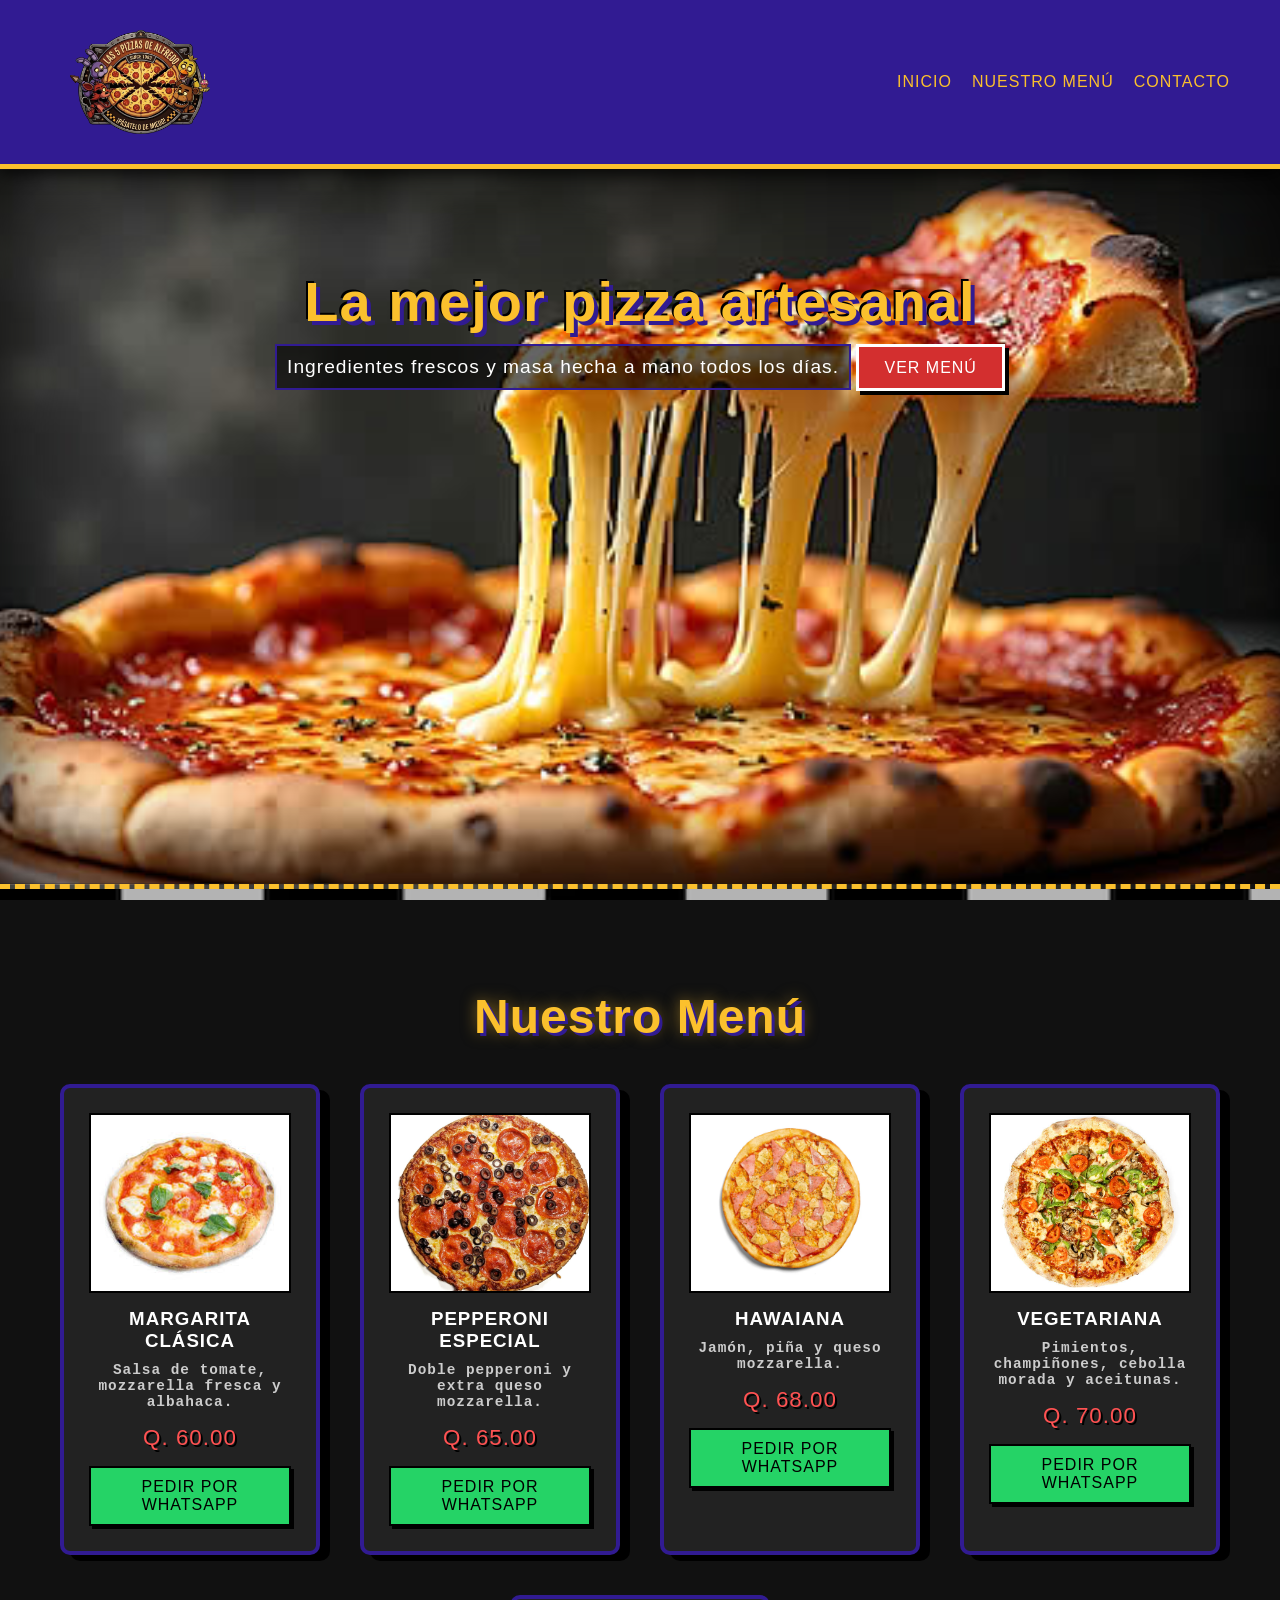
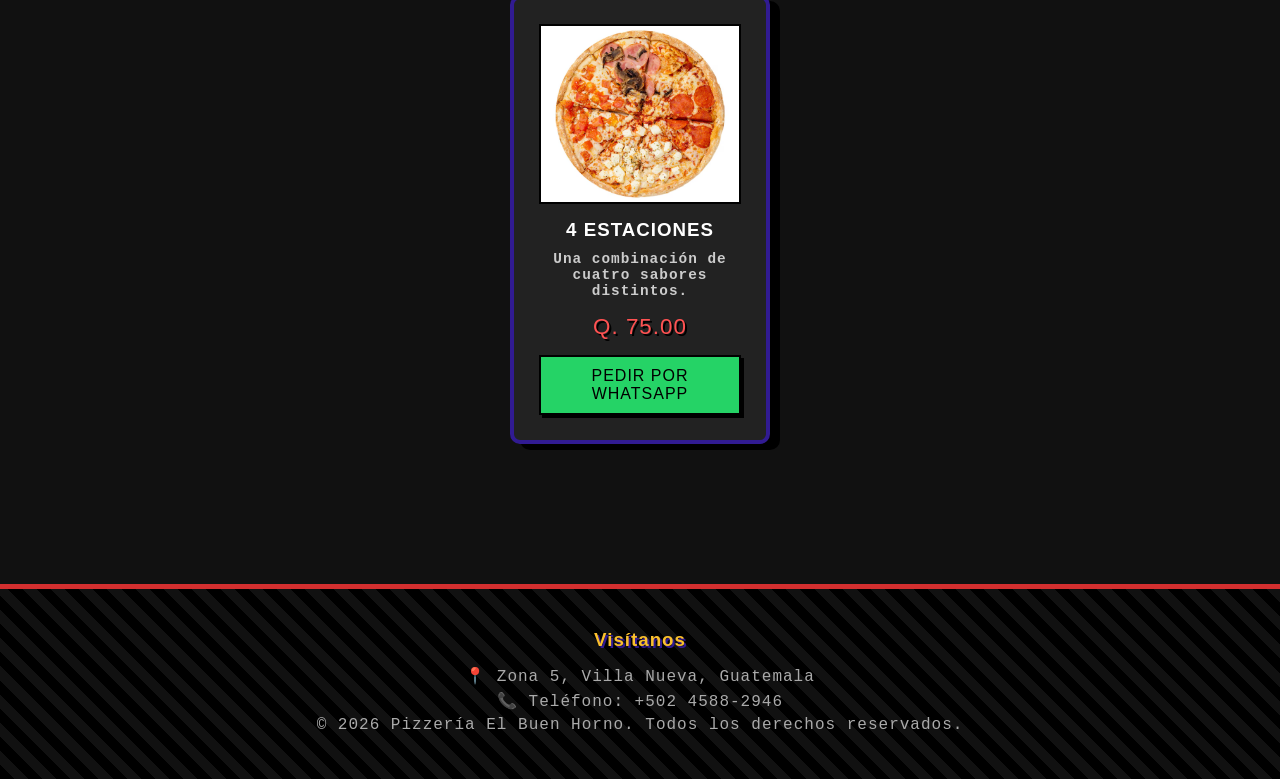
<file: index.html>
<!DOCTYPE html>
<html lang="es">
<head>
    <meta charset="UTF-8">
    <meta name="viewport" content="width=device-width, initial-scale=1.0">
    <title>Pizzería Las 5 Pizzas De Alfredo</title>
    <link rel="stylesheet" href="estilo.css">
</head>
<body>
    <header>
<div class="logo"><img src="img/Logo.png" alt="Logo Pizzería Las 5 Pizzas De Alfredo"></div>
<nav>
<ul>
<li><a href="#inicio">Inicio</a></li>
<li><a href="#menu">Nuestro Menú</a></li>
<li><a href="#contacto">Contacto</a></li>
</ul>
</nav></header>

<section id="inicio" class="contenido">
<div class="hero-texto">
<h1>La mejor pizza artesanal</h1>
<p>Ingredientes frescos y masa hecha a mano todos los días.</p> 
<a href="#menu" class="btn">Ver Menú</a>
 </div> </section>

<section id="menu" class="menu-seccion">
<h2>Nuestro Menú</h2>
<div class="contenedor-pizzas">
<div class="tarjeta-pizza">
<img src="img/PizzaMargarita.jpg" alt="Pizza Margarita" class="tarjeta-pizza-img">
<h3>Margarita Clásica</h3>
<p>Salsa de tomate, mozzarella fresca y albahaca.</p>
<span class="precio">Q. 60.00</span>
<a href="https://wa.me/50245882946?text=Hola,%20quiero%20pedir%20una%20Pizza%20Margarita" class="btn-whatsapp" target="_blank">Pedir por WhatsApp</a></div>

<div class="tarjeta-pizza">
<img src="img/pizzap.jpg" alt="Pizza Pepperoni" class="tarjeta-pizza-img">
<h3>Pepperoni Especial</h3>
<p>Doble pepperoni y extra queso mozzarella.</p>
<span class="precio">Q. 65.00</span>
<a href="https://wa.me/50245882946?text=Hola,%20quiero%20pedir%20una%20Pizza%20de%20Pepperoni" class="btn-whatsapp" target="_blank">
Pedir por WhatsApp </a></div>

           

<div class="tarjeta-pizza">
<img src="img/pizzah.jpg" alt="Pizza Hawaiana" class="tarjeta-pizza-img">
<h3>Hawaiana</h3>
<p>Jamón, piña y queso mozzarella.</p>
<span class="precio">Q. 68.00</span>
<a href="https://wa.me/50245882946?text=Hola,%20quiero%20pedir%20una%20Pizza%20Hawaiana"class="btn-whatsapp" target="_blank">Pedir por WhatsApp </a>
</div>

        

<div class="tarjeta-pizza">
<img src="img/pizzav.jpg" alt="Pizza Vegetariana" class="tarjeta-pizza-img">
<h3>Vegetariana</h3>
<p>Pimientos, champiñones, cebolla morada y aceitunas.</p>
<span class="precio">Q. 70.00</span>
<a href="https://wa.me/50245882946?text=Hola,%20quiero%20pedir%20una%20Pizza%20Vegetariana" 
class="btn-whatsapp" target="_blank">Pedir por WhatsApp </a></div>

<div class="tarjeta-pizza">
<img src="img/pizza4.jpg" alt="Pizza 4 Estaciones" class="tarjeta-pizza-img">
<h3>4 Estaciones</h3>
<p>Una combinación de cuatro sabores distintos.</p>
<span class="precio">Q. 75.00</span>
<a href="https://wa.me/50245882946?text=Hola,%20quiero%20pedir%20una%20Pizza%20de%204%20Estaciones" class="btn-whatsapp" target="_blank">
Pedir por WhatsApp </a></div>
</div></section>
 <footer id="contacto">
        <h3>Visítanos</h3>
        <p>📍 Zona 5, Villa Nueva, Guatemala</p>
        <p>📞 Teléfono: +502 4588-2946</p>
        <p>&copy; 2026 Pizzería El Buen Horno. Todos los derechos reservados.</p>
    </footer>
</body>
</html>
</file>
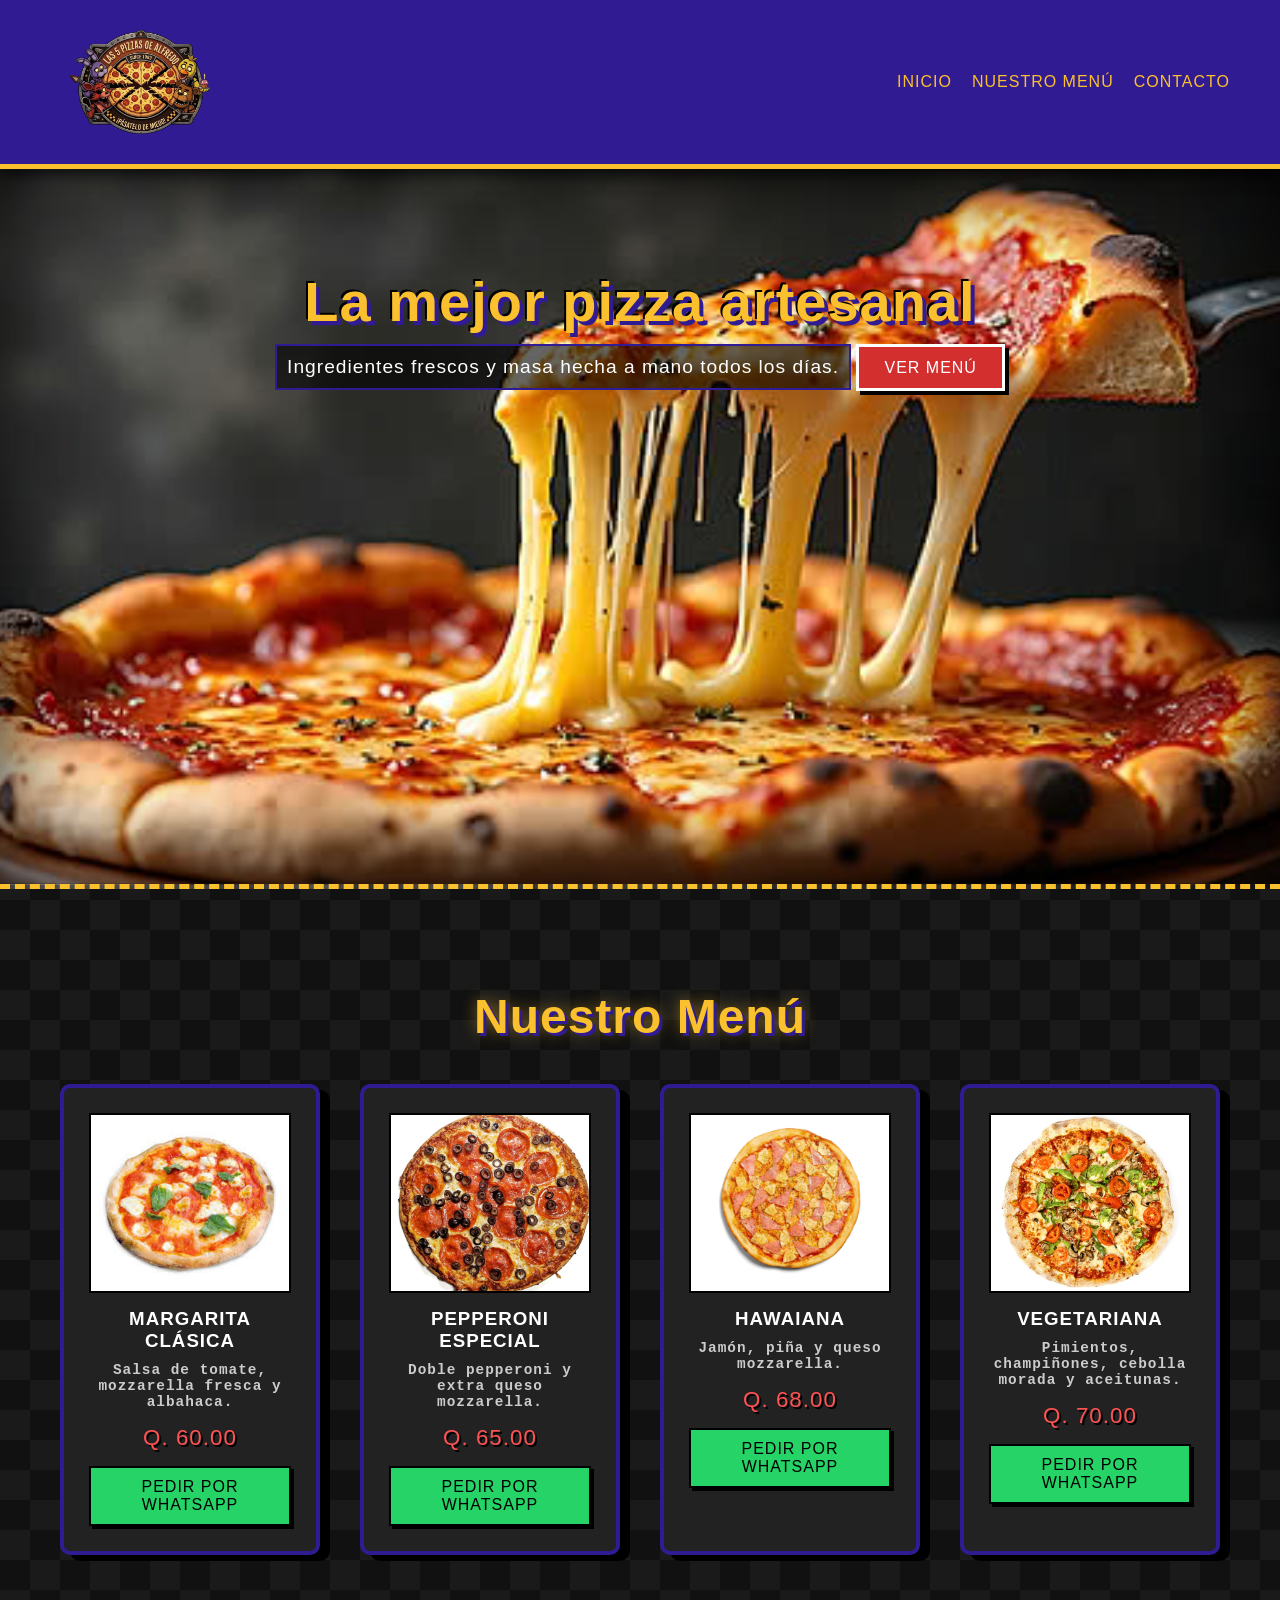
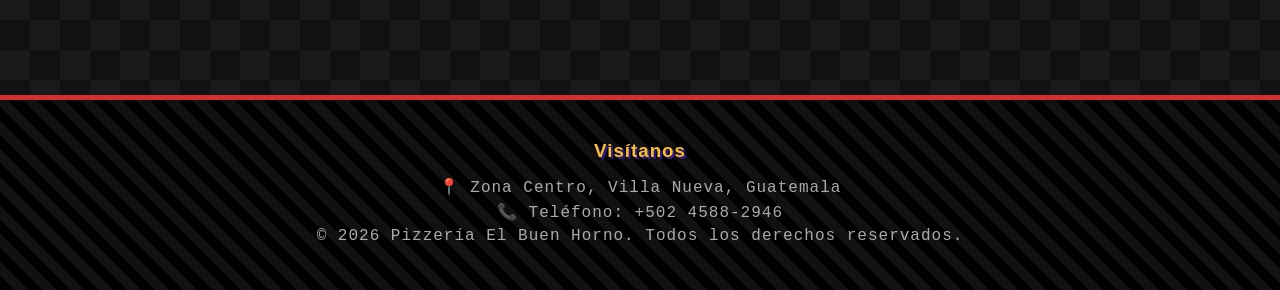
<file: Examen/Base.html>
<!DOCTYPE html>
<html lang="es">
<head>
    <meta charset="UTF-8">
    <meta name="viewport" content="width=device-width, initial-scale=1.0">
    <title>Pizzería El Buen Horno</title>
    <link rel="stylesheet" href="estilo.css">
</head>
<body>
    <header>
        <div class="logo"><img src="Logo.png" alt="Logo Pizzería El Buen Horno"></div>
        <nav>
            <ul>
                <li><a href="#inicio">Inicio</a></li>
                <li><a href="#menu">Nuestro Menú</a></li>
                <li><a href="#contacto">Contacto</a></li>
            </ul>
        </nav>
    </header>

    <section id="inicio" class="contenido">
        <div class="hero-texto">
            <h1>La mejor pizza artesanal</h1>
            <p>Ingredientes frescos y masa hecha a mano todos los días.</p>
            <a href="#menu" class="btn">Ver Menú</a>
        </div>
    </section>

    <section id="menu" class="menu-seccion">
        <h2>Nuestro Menú</h2>
        <div class="contenedor-pizzas">
            <div class="tarjeta-pizza">
                <img src="PizzaMargarita.jpg" alt="Pizza Margarita" class="tarjeta-pizza-img">
                <h3>Margarita Clásica</h3>
                <p>Salsa de tomate, mozzarella fresca y albahaca.</p>
                <span class="precio">Q. 60.00</span>
                <a href="https://wa.me/50245882946?text=Hola,%20quiero%20pedir%20una%20Pizza%20Margarita" 
       class="btn-whatsapp" target="_blank">
       Pedir por WhatsApp
                </a>

            </div>

            <div class="tarjeta-pizza">
                <img src="pizzap.jpg" alt="Pizza Pepperoni" class="tarjeta-pizza-img">
                <h3>Pepperoni Especial</h3>
                <p>Doble pepperoni y extra queso mozzarella.</p>
                <span class="precio">Q. 65.00</span>
                <a href="https://wa.me/50245882946?text=Hola,%20quiero%20pedir%20una%20Pizza%20de%20Pepperoni" 
       class="btn-whatsapp" target="_blank">
       Pedir por WhatsApp </a>
            </div>

       <div class="tarjeta-pizza">
                <img src="pizzah.jpg" alt="Pizza Hawaiana" class="tarjeta-pizza-img">
                <h3>Hawaiana</h3>
                <p>Jamón, piña y queso mozzarella.</p>
                <span class="precio">Q. 68.00</span>
                <a href="https://wa.me/50245882946?text=Hola,%20quiero%20pedir%20una%20Pizza%20Hawaiana"
       class="btn-whatsapp" target="_blank">
       Pedir por WhatsApp </a>
            </div>

        

            <div class="tarjeta-pizza">
                <img src="pizzav.jpg" alt="Pizza Vegetariana" class="tarjeta-pizza-img">
                <h3>Vegetariana</h3>
                <p>Pimientos, champiñones, cebolla morada y aceitunas.</p>
                <span class="precio">Q. 70.00</span>
                <a href="https://wa.me/50245882946?text=Hola,%20quiero%20pedir%20una%20Pizza%20Vegetariana" 
       class="btn-whatsapp" target="_blank">
       Pedir por WhatsApp </a>
            </div>

        </div>

    </section>

    <footer id="contacto">
        <h3>Visítanos</h3>
        <p>📍 Zona Centro, Villa Nueva, Guatemala</p>
        <p>📞 Teléfono: +502 4588-2946</p>
        <p>&copy; 2026 Pizzería El Buen Horno. Todos los derechos reservados.</p>
    </footer>

    <script> 
window.onscroll = function() {
  const header = document.querySelector('.header'); // Cambia '.navbar' por la clase de tu header
  
  if (window.scrollY > 50) { // Si baja más de 50px
    header.classList.add('header-activo');
  } else {
    header.classList.remove('header-activo');
  }
}; 
    </script>

</body>
</html>
</file>
<file: estilo.css>
* {
    margin: 0;
    padding: 0;
    box-sizing: border-box;
    font-family: 'Impact', 'Arial Black', 'Segoe UI', sans-serif;
    letter-spacing: 1px;
}

body {
    background-color: #111; 
    background-image: url('img/fondo2.jpg'); 
    background-size: cover; 
    background-position: center; 
    background-attachment: fixed; 
    color: #eee;
}

header {
    background-color: #311b92; 
    color: #fbc02d; 
    padding: 20px 50px;
    display: flex;
    justify-content: space-between;
    align-items: center;
    position: sticky; 
    top: 0;    
    z-index: 1000;
    border-bottom: 5px solid #fbc02d; 
    box-shadow: 0px 4px 15px rgba(0,0,0,0.8);
}

header .logo img {
  display: flex;
  justify-content: flex-start; 
  padding: 10px 20px;
   width: 180px; 
  height: auto; 
  display: block;
  max-width: 100%; 
  transition: width 0.3s ease;
}

nav ul {
    list-style: none;
    display: flex;
    gap: 20px;
}

nav a {
    color: #fbc02d;
    text-decoration: none;
    font-weight: normal;
    transition: all 0.3s;
    text-transform: uppercase;
}

nav a:hover {
    color: #ff5252; 
    text-shadow: 0 0 8px #ff5252; 
}


.contenido {
    background-image: url('img/Pizza.jpg'); 
    background-size: cover; 
    background-position: center; 
    background-color: #222; 
    padding: 100px 50px; 
    text-align: center;
    color: #fff;
    min-height: 80vh;
    border-bottom: 5px dashed #fbc02d; 
    box-shadow: inset 0 0 100px rgba(0,0,0,0.9);
}

.contenido h1 {
    font-size: 3.5em;
    margin-bottom: 10px;
    color: #fbc02d;
    text-shadow: 4px 4px 0px #311b92, -2px -2px 0px #000;
}

.contenido p {
    font-size: 1.2em; 
    margin-bottom: 30px;
    color: #fff;
    background-color: rgba(0, 0, 0, 0.6);
    display: inline-block;
    padding: 10px;
    border: 2px solid #311b92;
}

.btn {
    background-color: #d32f2f; 
    color: white;
    padding: 12px 25px;
    text-decoration: none;
    border-radius: 0px; 
    font-weight: normal;
    border: 3px solid #fff;
    box-shadow: 4px 4px 0px #000; 
    text-transform: uppercase;
    transition: all 0.2s;
}

.btn:hover {
    background-color: #b71c1c;
    box-shadow: 2px 2px 0px #000; 
    transform: translate(2px, 2px);
}

.menu-seccion {
    padding: 100px 50px;
    text-align: center;
}

.menu-seccion h2 { 
    margin-bottom: 40px; 
    color: #fbc02d;
    font-size: 3em;
    text-shadow: 3px 3px 0px #311b92, 0 0 15px rgba(251, 192, 45, 0.5); 
}

.contenedor-pizzas {
    display: flex;
    justify-content: center;
    gap: 40px;
    flex-wrap: wrap; 
}

.tarjeta-pizza {
    background-color: #222; 
    background-size: cover;
    border: 4px solid #311b92; 
    border-radius: 10px; 
    padding: 25px;
    width: 260px;
    box-shadow: 10px 6px 0px #000; 
    transition: transform 0.3s, box-shadow 0.3s;
}

.tarjeta-pizza img {
    width: 100%;          
    height: 180px;        
    object-fit: cover;
    border-radius: 0;
    margin-bottom: 15px;
    display: block;
    border: 2px solid #000;
}


.btn-whatsapp {
    display: inline-block; 
    margin-top: 15px;
    padding: 10px 15px;
    background-color: #25d366; 
    color: #000; 
    text-decoration: none;
    border-radius: 0px;
    font-weight: normal;
    border: 2px solid #000;
    box-shadow: 3px 3px 0px #000;
    transition: all 0.2s;
    text-transform: uppercase;
}

.btn-whatsapp:hover {
    background-color: #128c7e;
    box-shadow: 1px 1px 0px #000;
    transform: translate(2px, 2px);
}

.tarjeta-pizza:hover {
    transform: translateY(-5px);
    box-shadow: 10px 10px 0px #fbc02d; 
    border-color: #fbc02d;
}

.tarjeta-pizza h3 {
    margin-bottom: 10px;
    color: #fff;
    text-transform: uppercase;
    letter-spacing: 1px;
}

.tarjeta-pizza p {
    font-size: 0.9em;
    color: #ccc;
    margin-bottom: 15px;
    font-family: 'Courier New', Courier, monospace;
    font-weight: bold;
}

.precio {
    display: block;
    font-size: 1.4em;
    font-weight: normal;
    color: #ff5252; /* Rojo vibrante */
    text-shadow: 2px 2px 0px #000;
}

footer {
    background-color: #000; 
    color: white;
    text-align: center;
    padding: 40px 20px;
    margin-top: 40px;
    border-top: 5px solid #d32f2f; 
    background-image: repeating-linear-gradient(
      45deg,
      #000,
      #000 10px,
      #111 10px,
      #111 20px
    ); 
}

footer h3 {
    margin-bottom: 15px; 
    color: #fbc02d;
    text-shadow: 2px 2px 0px #311b92;
}

footer p {
    margin-bottom: 5px; 
    font-size: 1em;
    color: #aaa;
    font-family: 'Courier New', Courier, monospace; 
}
</file>
<file: Examen/estilo.css>
* {
    margin: 0;
    padding: 0;
    box-sizing: border-box;
    /* Fuente más gruesa y retro, estilo póster de los 80s */
    font-family: 'Impact', 'Arial Black', 'Segoe UI', sans-serif;
    letter-spacing: 1px;
}

body {
    /* Patrón de tablero de ajedrez oscuro clásico de pizzería arcade */
    background-color: #111; 
    background-image: 
      linear-gradient(45deg, #1a1a1a 25%, transparent 25%, transparent 75%, #1a1a1a 75%, #1a1a1a),
      linear-gradient(45deg, #1a1a1a 25%, transparent 25%, transparent 75%, #1a1a1a 75%, #1a1a1a);
    background-size: 60px 60px;
    background-position: 0 0, 30px 30px;
    color: #eee;
}

/* Encabezado y Navegación*/
header {
    background-color: #311b92; /* Morado oscuro estilo arcade */
    color: #fbc02d; /* Amarillo dorado */
    padding: 20px 50px;
    display: flex;
    justify-content: space-between;
    align-items: center;
    position: sticky; /* Fija el encabezado en la parte superior */
    top: 0;    
    z-index: 1000;
    border-bottom: 5px solid #fbc02d; /* Borde grueso amarillo */
    box-shadow: 0px 4px 15px rgba(0,0,0,0.8);
}

header .logo img {
  display: flex;
  justify-content: flex-start; /* Alinea el contenido a la izquierda */
  padding: 10px 20px;
   width: 180px; 
  height: auto; 
  display: block;
  max-width: 100%; 
  transition: width 0.3s ease;
}

.header-activo .logo img {
  width: 80px;
}

nav ul {
    list-style: none;
    display: flex;
    gap: 20px;
}

nav a {
    color: #fbc02d;
    text-decoration: none;
    font-weight: normal;
    transition: all 0.3s;
    text-transform: uppercase;
}

nav a:hover {
    color: #ff5252; /* Rojo brillante al pasar el mouse */
    text-shadow: 0 0 8px #ff5252; /* Efecto bombilla encendida */
}

/* --- Sección Hero (Imagen principal ficticia) --- */
.contenido {
    background-image: url('Pizza.jpg'); 
    background-size: cover; 
    background-position: center; 
    background-color: #222; 
    padding: 100px 50px;
    text-align: center;
    color: #fff;
    min-height: 80vh;
    border-bottom: 5px dashed #fbc02d; /* Borde estilo ticket de arcade */
    /* Un overlay oscuro para que el texto resalte sobre la imagen */
    box-shadow: inset 0 0 100px rgba(0,0,0,0.9);
}

.contenido h1 {
    font-size: 3.5em;
    margin-bottom: 10px;
    color: #fbc02d;
    /* Sombra de bloque 3D retro */
    text-shadow: 4px 4px 0px #311b92, -2px -2px 0px #000;
}

.contenido p {
    font-size: 1.2em; /*descripcion del hero */
    margin-bottom: 30px;
    color: #fff;
    background-color: rgba(0, 0, 0, 0.6); /* Fondo semitransparente para leer mejor */
    display: inline-block;
    padding: 10px;
    border: 2px solid #311b92;
}

.btn {
    background-color: #d32f2f; /* Rojo clásico */
    color: white;
    padding: 12px 25px;
    text-decoration: none;
    border-radius: 0px; /* Bordes cuadrados, más 80s */
    font-weight: normal;
    border: 3px solid #fff;
    box-shadow: 4px 4px 0px #000; /* Sombra sólida estilo 8-bits */
    text-transform: uppercase;
    transition: all 0.2s;
}

.btn:hover {
    background-color: #b71c1c;
    box-shadow: 2px 2px 0px #000; /* Efecto de presionar botón arcade */
    transform: translate(2px, 2px);
}

/* Sección del Menú */
.menu-seccion {
    padding: 100px 50px;
    text-align: center;
}

.menu-seccion h2 { 
    margin-bottom: 40px; /*titulo del menu */
    color: #fbc02d;
    font-size: 3em;
    text-shadow: 3px 3px 0px #311b92, 0 0 15px rgba(251, 192, 45, 0.5); /* Brillo estilo letrero */
}

.contenedor-pizzas {
    display: flex;
    justify-content: center;
    gap: 40px;
    flex-wrap: wrap; /* Permite que bajen de línea si la pantalla es pequeña */
}

.tarjeta-pizza {
    background-color: #222; /* Fondo oscuro para la tarjeta */
    background-size: cover;
    border: 4px solid #311b92; /* Borde morado grueso */
    border-radius: 10px; /* Cuadrado estilo retro */
    padding: 25px;
    width: 260px;
    box-shadow: 10px 6px 0px #000; /* Sombra dura de bloque */
    transition: transform 0.3s, box-shadow 0.3s;
}

.tarjeta-pizza img {
    width: 100%;          
    height: 180px;        
    object-fit: cover;    /* Evita que la foto se deforme o estire */
    border-radius: 0; /* Bordes cuadrados */
    margin-bottom: 15px;  /* espacio entre la foto y el texto */
    display: block;       /* Elimina pequeños espacios extra debajo de la imagen */
    border: 2px solid #000;
}

/*Botón de WhatsApp*/
.btn-whatsapp {
    display: inline-block; 
    margin-top: 15px;
    padding: 10px 15px;
    background-color: #25d366; 
    color: #000; /* Texto negro para contraste retro */
    text-decoration: none;
    border-radius: 0px;
    font-weight: normal;
    border: 2px solid #000;
    box-shadow: 3px 3px 0px #000;
    transition: all 0.2s;
    text-transform: uppercase;
}

.btn-whatsapp:hover {
    background-color: #128c7e; /* Animacion del WhatsApp */
    box-shadow: 1px 1px 0px #000;
    transform: translate(2px, 2px);
}

.tarjeta-pizza:hover {
    transform: translateY(-5px); /* La animacion del mouse */
    box-shadow: 10px 10px 0px #fbc02d; /* La sombra cambia a amarillo al hacer hover */
    border-color: #fbc02d;
}

.tarjeta-pizza h3 {
    margin-bottom: 10px; /*titulo de la pizza */
    color: #fff;
    text-transform: uppercase;
    letter-spacing: 1px;
}

.tarjeta-pizza p {
    font-size: 0.9em; /*descripcion de la pizza */
    color: #ccc;
    margin-bottom: 15px;
    font-family: 'Courier New', Courier, monospace; /* Fuente estilo computadora vieja para descripciones */
    font-weight: bold;
}

.precio {
    display: block;
    font-size: 1.4em;
    font-weight: normal;
    color: #ff5252; /* Rojo vibrante */
    text-shadow: 2px 2px 0px #000;
}

/* --- Pie de Página --- */
footer {
    background-color: #000; /* Fondo totalmente negro */
    color: white;
    text-align: center;
    padding: 40px 20px;
    margin-top: 40px;
    border-top: 5px solid #d32f2f; /* Línea roja superior */
    background-image: repeating-linear-gradient(
      45deg,
      #000,
      #000 10px,
      #111 10px,
      #111 20px
    ); /* Textura sutil de rayas de advertencia */
}

footer h3 {
    margin-bottom: 15px; /*titulo del pie de pagina */
    color: #fbc02d;
    text-shadow: 2px 2px 0px #311b92;
}

footer p {
    margin-bottom: 5px; /*informacion de contacto */
    font-size: 1em;
    color: #aaa;
    font-family: 'Courier New', Courier, monospace; /* Letra de monitor CRT antiguo */
}
</file>
